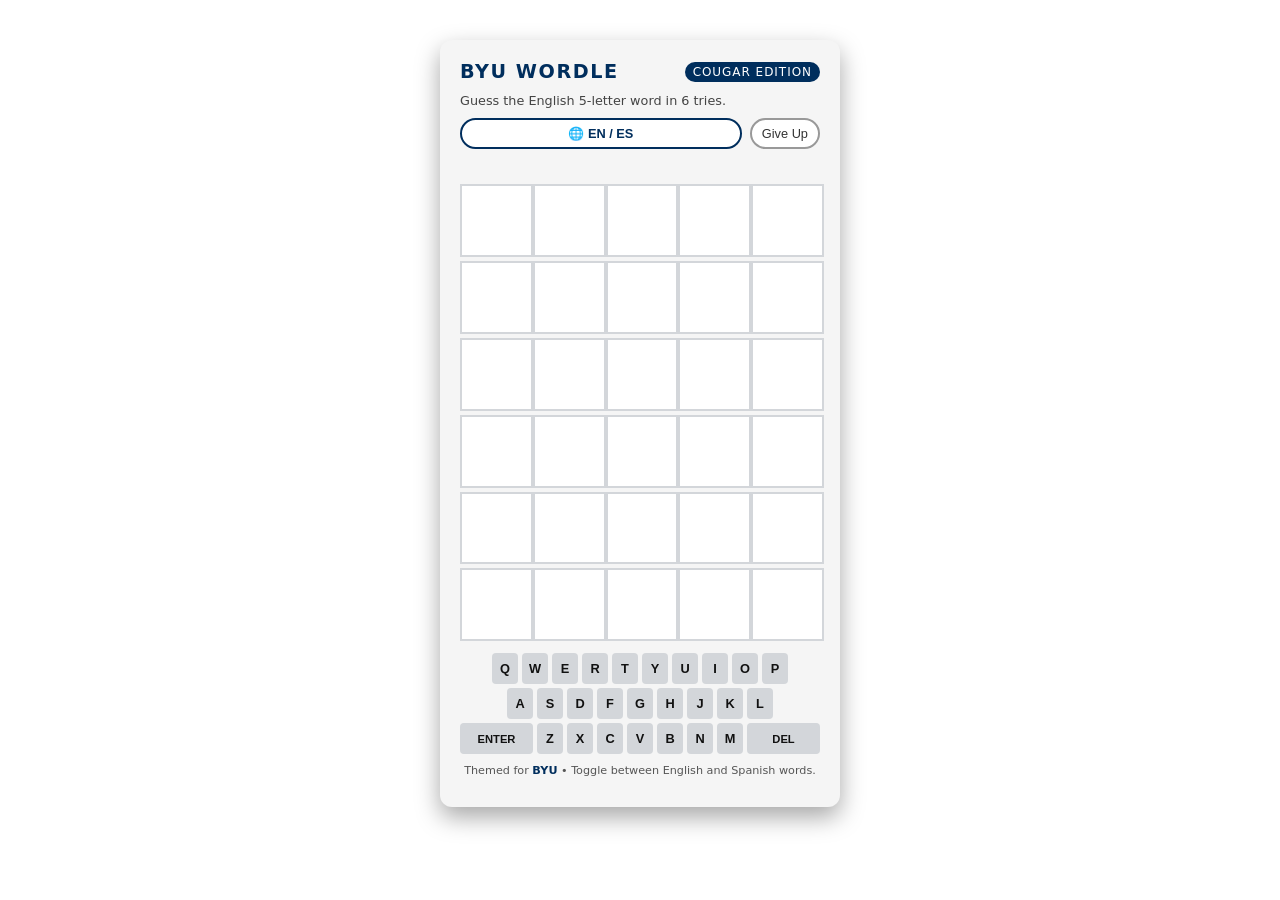
<file: wordle.html>
<!DOCTYPE html>
<html lang="en">
<head>
  <meta charset="UTF-8" />
  <title>BYU Wordle Clone – English / Español</title>
  <link rel="stylesheet" href="css/wordlestyles.css" type="text/css">
</head>
<body>
  <div class="game-container">
    <div class="game-header">
      <div class="title">BYU Wordle</div>
      <div class="byu-tag">Cougar Edition</div>
    </div>
    <div class="subtitle">
      Guess the <span id="lang-label">English</span> 5-letter word in 6 tries.
    </div>

    <div class="controls">
      <!-- Language toggle button: switches between English and Spanish word lists -->
      <button class="lang-toggle" id="lang-toggle">
        🌐 <span>EN</span> / ES
      </button>
      <button class="reset-btn" id="giveup-btn">
        Give Up
      </button>
      <button class="reset-btn" id="playagain-btn" style="display:none;">
        Play Again
      </button>

    </div>

    <!-- Status text: win/lose messages, errors, etc. -->
    <div class="status" id="status"></div>

    <!-- 6x5 grid for guesses -->
    <div class="grid" id="grid"></div>

    <!-- On-screen keyboard -->
    <div class="keyboard" id="keyboard"></div>

    <div class="footer-note">
      Themed for <span>BYU</span> • Toggle between English and Spanish words.
    </div>
  </div>

  <script>
    // ==============================
    // CONFIGURATION & WORD LISTS
    // ==============================

    // 5-letter English words (BYU-ish / simple list)
    const WORDS_EN = [
      "COUGS", "YOUNG", "HONOR", "FAITH",
      "CLASS", "CAMPY", "STUDY", "SMILE", "PROVO",
      "BOOKS", "LEARN", "SCORE", "PRIDE", "BLUEY", "MOUNT", "COSMO"
    ];

    // 5-letter Spanish words (no accents to keep input simple)
    const WORDS_ES = [
      "PERRO", "GATOS", "CASAS", "LIBRO", "AMIGO",
      "FELIZ", "NIEVE", "PLAYA", "RISAS", "LUCES",
      "NOCHE", "SOLAR", "CAMPO", "RUIDO", "SALUD", "GRACIA",
      "MUNDO", "MONTE"
    ];

    // Keyboard layout (QWERTY)
    const KEY_ROWS = [
      ["Q","W","E","R","T","Y","U","I","O","P"],
      ["A","S","D","F","G","H","J","K","L"],
      ["ENTER","Z","X","C","V","B","N","M","DEL"]
    ];

    const MAX_ROWS = 6;
    const WORD_LENGTH = 5;

    // ==============================
    // STATE VARIABLES
    // ==============================
    let currentRow = 0;
    let currentCol = 0;
    let currentGuess = "";
    let targetWord = "";
    let isGameOver = false;
    let currentLang = "EN"; // "EN" or "ES"

    const gridEl = document.getElementById("grid");
    const keyboardEl = document.getElementById("keyboard");
    const statusEl = document.getElementById("status");
    const langToggleBtn = document.getElementById("lang-toggle");
    const langLabel = document.getElementById("lang-label");
    const resetBtn = document.getElementById("reset-btn");

    // ==============================
    // INITIALIZATION
    // ==============================

    // Build the empty 6x5 grid
    function buildGrid() {
      gridEl.innerHTML = "";
      for (let r = 0; r < MAX_ROWS; r++) {
        const row = document.createElement("div");
        row.classList.add("row");
        for (let c = 0; c < WORD_LENGTH; c++) {
          const tile = document.createElement("div");
          tile.classList.add("tile");
          tile.dataset.row = r;
          tile.dataset.col = c;

          const inner = document.createElement("div");
          inner.classList.add("tile-inner");
          tile.appendChild(inner);

          row.appendChild(tile);
        }
        gridEl.appendChild(row);
      }
    }

    // Build the on-screen keyboard
    function buildKeyboard() {
      keyboardEl.innerHTML = "";
      KEY_ROWS.forEach(rowKeys => {
        const row = document.createElement("div");
        row.classList.add("keyboard-row");
        rowKeys.forEach(keyVal => {
          const key = document.createElement("button");
          key.classList.add("key");
          key.textContent = keyVal === "ENTER" ? "Enter" : (keyVal === "DEL" ? "Del" : keyVal);
          if (keyVal === "ENTER" || keyVal === "DEL") {
            key.classList.add("wide");
          }
          key.dataset.key = keyVal;
          key.addEventListener("click", () => handleKeyInput(keyVal));
          row.appendChild(key);
        });
        keyboardEl.appendChild(row);
      });
    }

    // Pick a random word based on current language
    function pickRandomWord() {
      const list = currentLang === "EN" ? WORDS_EN : WORDS_ES;
      const index = Math.floor(Math.random() * list.length);
      return list[index].toUpperCase();
    }

    // Start or restart the game
    function startGame() {
  currentRow = 0;
  currentCol = 0;
  currentGuess = "";
  isGameOver = false;   // <-- THIS MUST BE HERE
  statusEl.textContent = "";
  targetWord = pickRandomWord();
  buildGrid();
  resetKeyboardColors();
}


    // Reset keyboard key colors
    function resetKeyboardColors() {
      const keys = keyboardEl.querySelectorAll(".key");
      keys.forEach(k => {
        k.classList.remove("correct", "present", "absent");
      });
    }

    // ==============================
    // INPUT HANDLING
    // ==============================

    // Handle physical keyboard input
    document.addEventListener("keydown", (e) => {
      if (isGameOver) return;

      const key = e.key;
      if (key === "Enter") {
        handleKeyInput("ENTER");
      } else if (key === "Backspace") {
        handleKeyInput("DEL");
      } else if (/^[a-zA-Z]$/.test(key)) {
        handleKeyInput(key.toUpperCase());
      }
    });

    // Handle on-screen keyboard input
    function handleKeyInput(keyVal) {
      if (isGameOver) return;

      if (keyVal === "ENTER") {
        submitGuess();
      } else if (keyVal === "DEL") {
        deleteLetter();
      } else if (/^[A-Z]$/.test(keyVal)) {
        addLetter(keyVal);
      }
    }

    // Add a letter to the current guess
    function addLetter(letter) {
      if (currentCol >= WORD_LENGTH || currentRow >= MAX_ROWS) return;
      const tile = getTile(currentRow, currentCol);
      tile.classList.add("filled");
      tile.querySelector(".tile-inner").textContent = letter;
      currentGuess += letter;
      currentCol++;
    }

    // Delete the last letter
    function deleteLetter() {
      if (currentCol === 0 || currentRow >= MAX_ROWS) return;
      currentCol--;
      const tile = getTile(currentRow, currentCol);
      tile.classList.remove("filled");
      tile.querySelector(".tile-inner").textContent = "";
      currentGuess = currentGuess.slice(0, -1);
    }

    // Get tile element by row/col
    function getTile(row, col) {
      return gridEl.querySelector(`.tile[data-row="${row}"][data-col="${col}"]`);
    }

    // ==============================
    // GUESS EVALUATION
    // ==============================

    function submitGuess() {
      if (currentGuess.length !== WORD_LENGTH) {
        statusEl.textContent = currentLang === "EN"
          ? "Not enough letters."
          : "Faltan letras.";
        return;
      }

      // Optional: check if guess is in word list (simple validation)
      const list = currentLang === "EN" ? WORDS_EN : WORDS_ES;
      if (!list.includes(currentGuess)) {
        statusEl.textContent = currentLang === "EN"
          ? "Word not in list."
          : "La palabra no está en la lista.";
        return;
      }

      // Evaluate guess vs targetWord
      const result = evaluateGuess(currentGuess, targetWord);
      colorRow(result);
      updateKeyboardColors(result);

      if (currentGuess === targetWord) {
        isGameOver = true;
        statusEl.textContent = currentLang === "EN"
          ? "You got it! 🎉"
          : "¡Lo lograste! 🎉";
        document.getElementById("playagain-btn").style.display = "inline-block";
  return;
      }

      currentRow++;
      currentCol = 0;
      currentGuess = "";

      if (currentRow === MAX_ROWS) {
        isGameOver = true;
        statusEl.textContent = currentLang === "EN"
          ? `Out of guesses. The word was ${targetWord}.`
          : `Sin intentos. La palabra era ${targetWord}.`;
      } else {
        statusEl.textContent = "";
      }
    }

    // Evaluate guess: returns array of { letter, state }
    // state: "correct", "present", "absent"
    function evaluateGuess(guess, target) {
      const result = [];
      const targetArr = target.split("");
      const guessArr = guess.split("");

      // First pass: mark correct positions
      const used = Array(WORD_LENGTH).fill(false);
      for (let i = 0; i < WORD_LENGTH; i++) {
        if (guessArr[i] === targetArr[i]) {
          result[i] = { letter: guessArr[i], state: "correct" };
          used[i] = true;
        }
      }

      // Second pass: mark present/absent
      for (let i = 0; i < WORD_LENGTH; i++) {
        if (result[i]) continue; // already correct
        const letter = guessArr[i];
        let foundIndex = -1;
        for (let j = 0; j < WORD_LENGTH; j++) {
          if (!used[j] && targetArr[j] === letter) {
            foundIndex = j;
            break;
          }
        }
        if (foundIndex !== -1) {
          result[i] = { letter, state: "present" };
          used[foundIndex] = true;
        } else {
          result[i] = { letter, state: "absent" };
        }
      }

      return result;
    }

    // Color the tiles in the current row based on result
    function colorRow(result) {
      for (let c = 0; c < WORD_LENGTH; c++) {
        const tile = getTile(currentRow, c);
        tile.classList.remove("correct", "present", "absent");
        tile.classList.add(result[c].state);
      }
    }

    // Update keyboard key colors (never downgrade a key)
    function updateKeyboardColors(result) {
      result.forEach(({ letter, state }) => {
        const key = keyboardEl.querySelector(`.key[data-key="${letter}"]`);
        if (!key) return;

        if (state === "correct") {
          key.classList.remove("present", "absent");
          key.classList.add("correct");
        } else if (state === "present") {
          if (!key.classList.contains("correct")) {
            key.classList.remove("absent");
            key.classList.add("present");
          }
        } else if (state === "absent") {
          if (!key.classList.contains("correct") && !key.classList.contains("present")) {
            key.classList.add("absent");
          }
        }
      });
    }

    // ==============================
    // LANGUAGE TOGGLE & RESET
    // ==============================

    // Toggle between English and Spanish
    langToggleBtn.addEventListener("click", () => {
      currentLang = currentLang === "EN" ? "ES" : "EN";
      langLabel.textContent = currentLang === "EN" ? "English" : "Spanish";
      langToggleBtn.querySelector("span").textContent = currentLang;
      statusEl.textContent = currentLang === "EN"
        ? "Language: English. New word selected."
        : "Idioma: Español. Nueva palabra seleccionada.";
      startGame();
    });

    // Give Up button: reveal the word and end the game
const giveUpBtn = document.getElementById("giveup-btn");
giveUpBtn.addEventListener("click", () => {
  if (isGameOver) return;

  isGameOver = true;
  statusEl.textContent = currentLang === "EN"
    ? `You gave up! The word was ${targetWord}.`
    : `Te rendiste. La palabra era ${targetWord}.`;
    document.getElementById("playagain-btn").style.display = "inline-block";
});

const playAgainBtn = document.getElementById("playagain-btn");
playAgainBtn.addEventListener("click", () => {
  startGame();
  playAgainBtn.style.display = "none"; // hide again until next game over
});

    // ==============================
    // BOOTSTRAP
    // ==============================
    buildGrid();
    buildKeyboard();
    startGame();

    // ==============================
    // HOW TO CUSTOMIZE (FOR YOU)
    // ==============================
    // - Add/remove words in WORDS_EN and WORDS_ES.
    // - Change BYU colors in the <style> section (e.g., background, tile colors).
    // - Adjust messages in English/Spanish in statusEl.textContent assignments.
    // - Add a "hint" button in .controls and write a function that reveals a letter.
    // - Log targetWord to console for debugging while you test.
  </script>
</body>
</html>
</file>
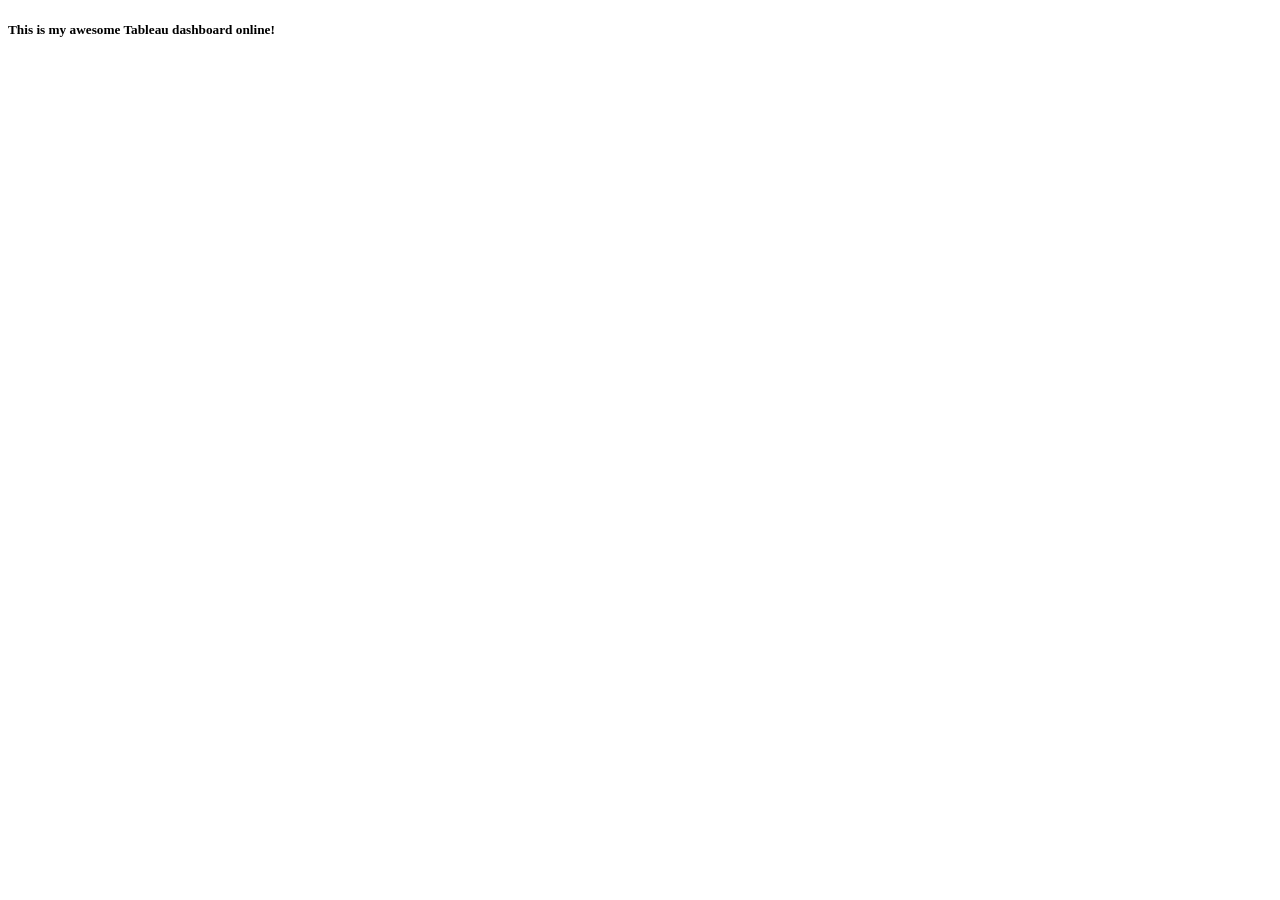
<file: html/tableau.html>
<!DOCTYPE html>
<html lang="en">
<head>
    <meta charset="UTF-8">
    <meta name="viewport" content="width=device-width, initial-scale=1.0">
    <title>Tableau Dashboard Demo</title>
<body>
  <h5>This is my awesome Tableau dashboard online!</h5>
  <div class="tableauPlaceholder" id="viz1776233345548" style="position: relative">
    <noscript>
      <a href="https://public.tableau.com/views/Book1_17762185376760/Sheet2">
        <img alt="Sheet 2" src="https://public.tableau.com/static/images/Bo/Book1_17762185376760/Sheet2/1_rss.png" style="border: none" />
      </a>
    </noscript>
    <object class="tableauViz" style="display:none;">
      <param name="host_url" value="https://public.tableau.com/" />
      <param name="embed_code_version" value="3" />
      <param name="site_root" value="" />
      <param name="name" value="Book1_17762185376760/Sheet2" />
      <param name="tabs" value="no" />
      <param name="toolbar" value="yes" />
      <param name="static_image" value="https://public.tableau.com/static/images/Bo/Book1_17762185376760/Sheet2/1.png" />
      <param name="animate_transition" value="yes" />
      <param name="display_static_image" value="yes" />
      <param name="display_spinner" value="yes" />
      <param name="display_overlay" value="yes" />
      <param name="display_count" value="yes" />
      <param name="language" value="en-US" />
    </object>
  </div>
  <script type="text/javascript">
    var divElement = document.getElementById('viz1776233345548');
    var vizElement = divElement.getElementsByTagName('object')[0];
    vizElement.style.width = '100%';
    vizElement.style.height = (divElement.offsetWidth * 0.75) + 'px';
    var scriptElement = document.createElement('script');
    scriptElement.src = 'https://public.tableau.com/javascripts/api/viz_v1.js';
    vizElement.parentNode.insertBefore(scriptElement, vizElement);
  </script>
</body>
</html>
</file>
<file: css/wordlestyles.css>
body {
      margin: 0;
      font-family: system-ui, -apple-system, BlinkMacSystemFont, "Segoe UI", sans-serif;
      background-image: url("https://magazine.byu.edu/wp-content/uploads/2011/10/FA11_4531.jpg");
      background-size: cover;
      background-position: center;
      color: #ffffff;
      display: flex;
      justify-content: center;
      align-items: flex-start;
      min-height: 100vh;
    }

    .game-container {
      margin-top: 40px;
      background: #f5f5f5;
      color: #111;
      border-radius: 12px;
      padding: 20px 20px 30px;
      box-shadow: 0 10px 25px rgba(0, 0, 0, 0.35);
      width: 360px;
      max-width: 95vw;
    }

    .game-header {
      display: flex;
      justify-content: space-between;
      align-items: center;
      margin-bottom: 10px;
    }

    .title {
      font-weight: 800;
      font-size: 1.2rem;
      text-transform: uppercase;
      letter-spacing: 0.08em;
      color: #002E5D;
    }

    .byu-tag {
      font-size: 0.75rem;
      padding: 3px 8px;
      border-radius: 999px;
      background: #002E5D;
      color: #fff;
      text-transform: uppercase;
      letter-spacing: 0.08em;
    }

    .subtitle {
      font-size: 0.8rem;
      margin-bottom: 10px;
      color: #444;
    }

    /* ====== LANGUAGE TOGGLE BUTTON ====== */
    .controls {
      display: flex;
      justify-content: space-between;
      align-items: center;
      margin-bottom: 10px;
      gap: 8px;
    }

    .lang-toggle {
      flex: 1;
      padding: 6px 10px;
      border-radius: 999px;
      border: 2px solid #002E5D;
      background: #ffffff;
      color: #002E5D;
      font-weight: 600;
      cursor: pointer;
      font-size: 0.8rem;
    }

    .lang-toggle span {
      font-weight: 700;
    }

    .reset-btn {
      padding: 6px 10px;
      border-radius: 999px;
      border: 2px solid #999;
      background: #fff;
      color: #333;
      font-size: 0.8rem;
      cursor: pointer;
      white-space: nowrap;
    }

    .status {
      font-size: 0.8rem;
      min-height: 1.2em;
      margin-bottom: 10px;
      color: #333;
    }

    /* ====== GRID STYLING ====== */
    .grid {
      display: grid;
      grid-template-rows: repeat(6, 1fr);
      gap: 4px;
      margin-bottom: 12px;
    }

    .row {
      display: grid;
      grid-template-columns: repeat(5, 1fr);
      gap: 4px;
    }

    .tile {
      width: 100%;
      padding-top: 100%; /* square */
      position: relative;
      border: 2px solid #d3d6da;
      text-transform: uppercase;
      font-weight: 700;
      font-size: 1.1rem;
      display: flex;
      justify-content: center;
      align-items: center;
      background: #ffffff;
      color: #111;
    }

    .tile-inner {
      position: absolute;
      top: 50%;
      left: 50%;
      transform: translate(-50%, -50%);
    }

    .tile.filled {
      border-color: #878a8c;
    }

    .tile.correct {
      background: #6aaa64;
      border-color: #6aaa64;
      color: #fff;
    }

    .tile.present {
      background: #c9b458;
      border-color: #c9b458;
      color: #fff;
    }

    .tile.absent {
      background: #787c7e;
      border-color: #787c7e;
      color: #fff;
    }

    /* ====== KEYBOARD STYLING ====== */
    .keyboard {
      display: grid;
      grid-template-rows: repeat(3, auto);
      gap: 4px;
      user-select: none;
    }

    .keyboard-row {
      display: flex;
      justify-content: center;
      gap: 4px;
    }

    .key {
      padding: 8px 6px;
      min-width: 26px;
      border-radius: 4px;
      border: none;
      background: #d3d6da;
      color: #111;
      font-weight: 600;
      font-size: 0.8rem;
      cursor: pointer;
      text-transform: uppercase;
    }

    .key.wide {
      flex: 1.4;
      font-size: 0.7rem;
    }

    .key.correct {
      background: #6aaa64;
      color: #fff;
    }

    .key.present {
      background: #c9b458;
      color: #fff;
    }

    .key.absent {
      background: #787c7e;
      color: #fff;
    }

    .footer-note {
      margin-top: 10px;
      font-size: 0.7rem;
      text-align: center;
      color: #555;
    }

    .footer-note span {
      font-weight: 700;
      color: #002E5D;
    }
</file>
